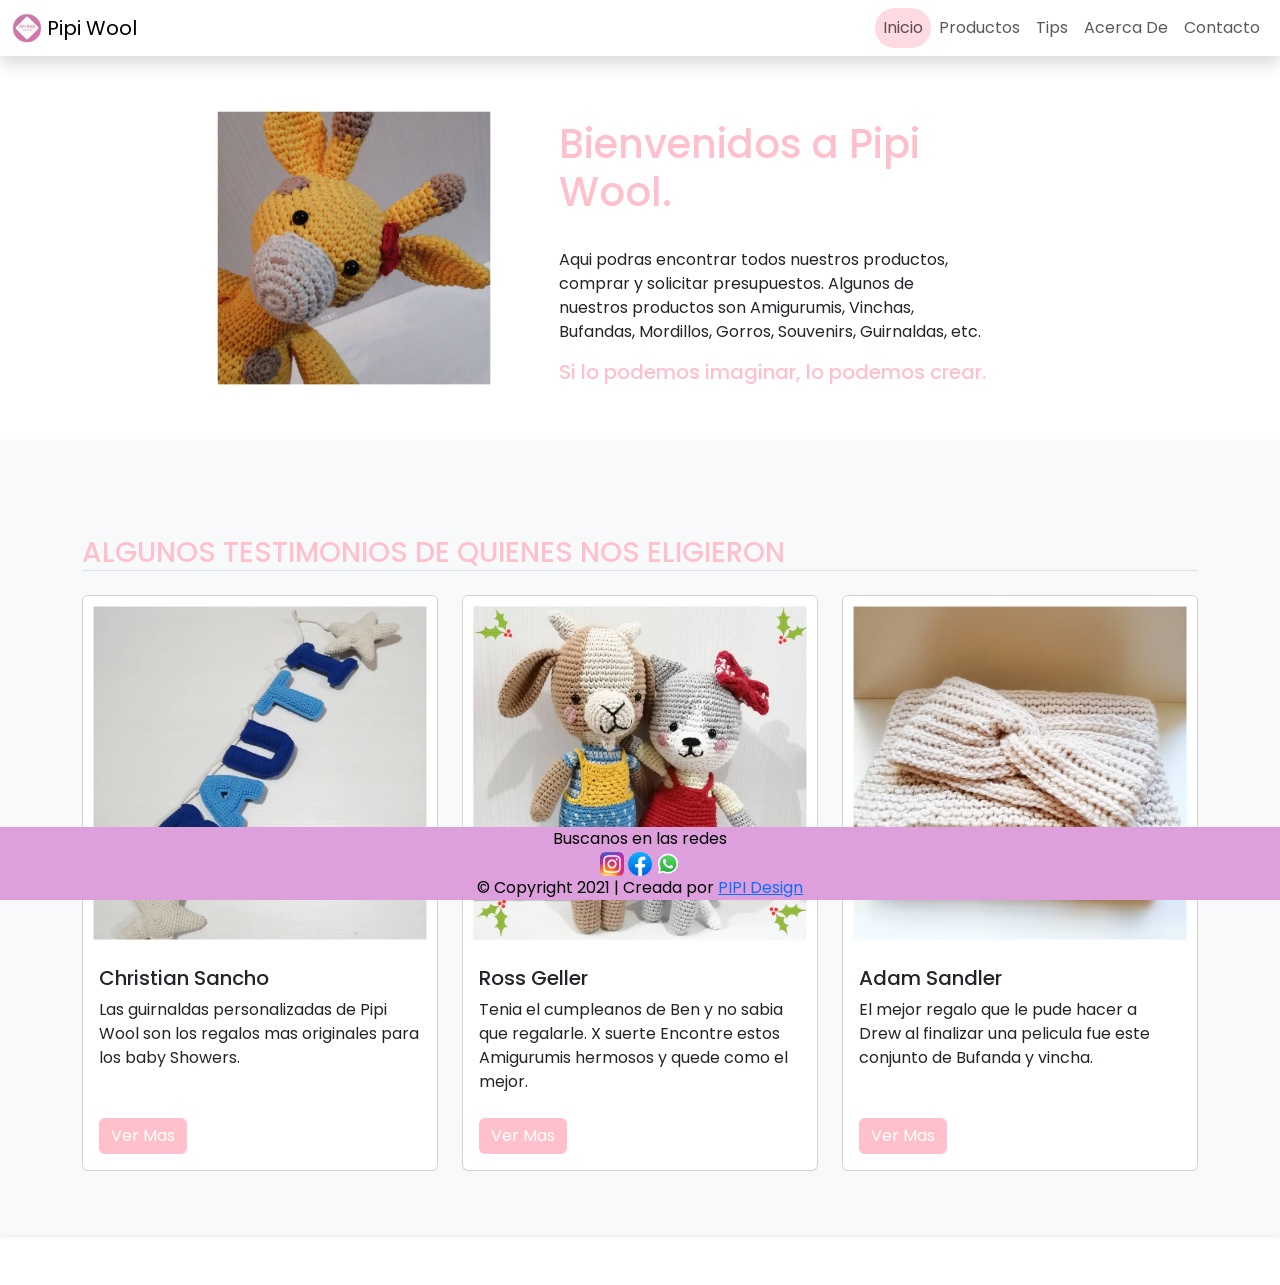
<file: index.html>
<!DOCTYPE html>
<html lang="en">
<head>
    <meta charset="UTF-8">
    <meta http-equiv="X-UA-Compatible" content="IE=edge">
    <meta name="viewport" content="width=device-width, initial-scale=1.0">
    <!-- FUENTE -->
    <link rel="preconnect" href="https://fonts.googleapis.com">
    <link rel="preconnect" href="https://fonts.gstatic.com" crossorigin>
    <link href="https://fonts.googleapis.com/css2?family=Poppins&display=swap" rel="stylesheet">
    <!-- BOOTSTRAP CSS -->
    <link href="https://cdn.jsdelivr.net/npm/bootstrap@5.3.0-alpha1/dist/css/bootstrap.min.css" rel="stylesheet" integrity="sha384-GLhlTQ8iRABdZLl6O3oVMWSktQOp6b7In1Zl3/Jr59b6EGGoI1aFkw7cmDA6j6gD" crossorigin="anonymous">    
    <!-- Page icon -->
    <link rel="shortcut icon" href="img/logo.png" type="image/svg" />
    <!-- MI CSS -->
    <link rel="stylesheet" href="css/style.css" />
    <title>Pipi Wool</title>
    <meta name="description" content="En esta pagina encontraras Amigurumis, gorros, bufandas, vinchas, etc. Todo para regalar o regalarse en crochet.">
    <meta name="keywords" cotent="AMIGURUMI, AMIGURUMIS, PIP WOOL, CROCHET, REGALOS, GIFTS, GORROS, VINCHAS, BUFANDAS, SOUVENIRS, ARTICULOS PARA BEBES, PORTA CHUPETES, MORDILLO " >
    <meta name="google-site-verification" content="S2-0OPHjxPB5Tfh64cEAeTY6LG8CR9HHaj4OeLuI39s" />

</head>
<body >
    <nav class="navbar navbar-expand-lg shadow sticky-top">
        <div class="container-fluid">
            <a class="navbar-brand" href="#">
                <img src="img/logo.png" width="30" height="30" class="d-inline-block align-top" alt="Pipi Wool">
                Pipi Wool
            </a>
            <button class="navbar-toggler" type="button" data-bs-toggle="collapse" data-bs-target="#navbarNav" aria-controls="navbarNav" aria-expanded="false" aria-label="Toggle navigation">
                <span class="navbar-toggler-icon"></span>
            </button>
            <div class="collapse navbar-collapse " id="navbarNav">
                <ul class="navbar-nav ms-auto">
                    <li class="nav-item rounded-pill active">
                        <a class="nav-link" href="index.html">  Inicio  </a>
                    </li>
                    <li class="nav-item rounded-pill">
                        <a class="nav-link" href="pages/productos.html">Productos</a>
                    </li>
                    <li class="nav-item rounded-pill">
                        <a class="nav-link" href="pages/tips.html">Tips</a>
                    </li>
                    <li class="nav-item rounded-pill">
                        <a class="nav-link" href="pages/acerca.html">Acerca De</a>
                    </li>
                    <li class="nav-item rounded-pill" >
                        <a class="nav-link" href="pages/contacto.html">Contacto</a>
                    </li>
                </ul>
            </div>
        </div>
    </nav>

    <!-- seccion principal -->
    <section class="row w-100">
        <div class="row  justify-content-center align-items-center">
            <div class="col-md-3 justify-content-center align-items-center">
                <img src="img/inicio.jpg" alt="Bienvenidos" class="w-100">
            </div>
            <div class="col-md-5 p-5 justify-content-center align-items-center">
              <p><h1>Bienvenidos a Pipi Wool.</h1><br>Aqui podras encontrar todos nuestros productos, comprar y solicitar presupuestos. Algunos de nuestros productos son Amigurumis, Vinchas, Bufandas, Mordillos, Gorros, Souvenirs, Guirnaldas, etc.</p> <h5>Si lo podemos imaginar, lo podemos crear.</h5>
            </div>
        </div>  
    </section>     
    <section class="bg-light pt-5 pb-5 shadow-sm cards">
      <div class="container">
        <div class="row pt-5">
          <div class="col-12">
            <h3 class="text-uppercase border-bottom mb-4">Algunos testimonios de quienes nos eligieron</h3>
          </div>
        </div>
        <div class="row">
          <div class="col-lg-4 mb-3 d-flex align-items-stretch">
            <div class="card">
              <img src="img/card1.jpg" class="card-img-top" alt="Guirnalda">
              <div class="card-body d-flex flex-column">
                <h5 class="card-title">Christian Sancho</h5>
                <p class="card-text mb-4">Las guirnaldas personalizadas de Pipi Wool son los regalos mas originales para los baby Showers.</p>
                <a href="pages/productos.html" class="btn btn-primary mt-auto align-self-start">Ver Mas</a>
              </div>
            </div>
          </div>
          <div class="col-lg-4 mb-3 d-flex align-items-stretch">
            <div class="card">
              <img src="img/card2.jpg" class="card-img-top" alt="Amigurumi">
              <div class="card-body d-flex flex-column">
                <h5 class="card-title">Ross Geller</h5>
                <p class="card-text mb-4">Tenia el cumpleanos de Ben y no sabia que regalarle. X suerte Encontre estos Amigurumis hermosos y quede como el mejor.</p>
                <a href="pages/productos.html" class="btn btn-primary mt-auto align-self-start">Ver Mas</a>
              </div>
            </div>
          </div>
          <div class="col-lg-4 mb-3 d-flex align-items-stretch">
            <div class="card">
              <img src="img/card3.jpg" class="card-img-top" alt="Bufanda y Vincha">
              <div class="card-body d-flex flex-column">
                <h5 class="card-title">Adam Sandler</h5>
                <p class="card-text mb-4">El mejor regalo que le pude hacer a Drew al finalizar una pelicula fue este conjunto de Bufanda y vincha.</p>
                <a href="pages/productos.html" class="btn btn-primary mt-auto align-self-start">Ver Mas</a>
              </div>
            </div>
          </div>
        </div>
      </div>
    </section>
    <!--FOOTER-->
        <footer class="col-md-12 w-100 footer fixed-bottom">
            <div class="footer-sm text-center">
                <div>Buscanos en las redes</div>
                <a href="https://www.instagram.com/pipiwool_uy/" target="blank"><img class="iconoFooter" src="img/Instagram_icon.png" alt="Pipi Wool - Instagram"></i></a>
                <a href="https://www.facebook.com/profile.php?id=100063614766381" target="blank"><img class="iconoFooter" src="img/2021_Facebook_icon.svg.png" alt="Pipi Wool - Facebook"></i></a>
                <a href="https://wa.me/+59898344452" target="blank"><img class="iconoFooter" src="img/what_icon.png" alt="Pipi Wool - Whatsapp"></i></a>
            </div>
            <div class="footer-bottom text-center">
                &copy; Copyright 2021 | Creada por
                <a href="https://github.com/ggrezzi" target="_blank">PIPI Design</a>
                </div>
            </div>
        </footer>
    <!-- BOOTSTRAP JAVASCRIPT FILE -->
    <script src="https://cdn.jsdelivr.net/npm/bootstrap@5.3.0-alpha1/dist/js/bootstrap.bundle.min.js" integrity="sha384-w76AqPfDkMBDXo30jS1Sgez6pr3x5MlQ1ZAGC+nuZB+EYdgRZgiwxhTBTkF7CXvN" crossorigin="anonymous"></script>
</body>
</html>
</file>
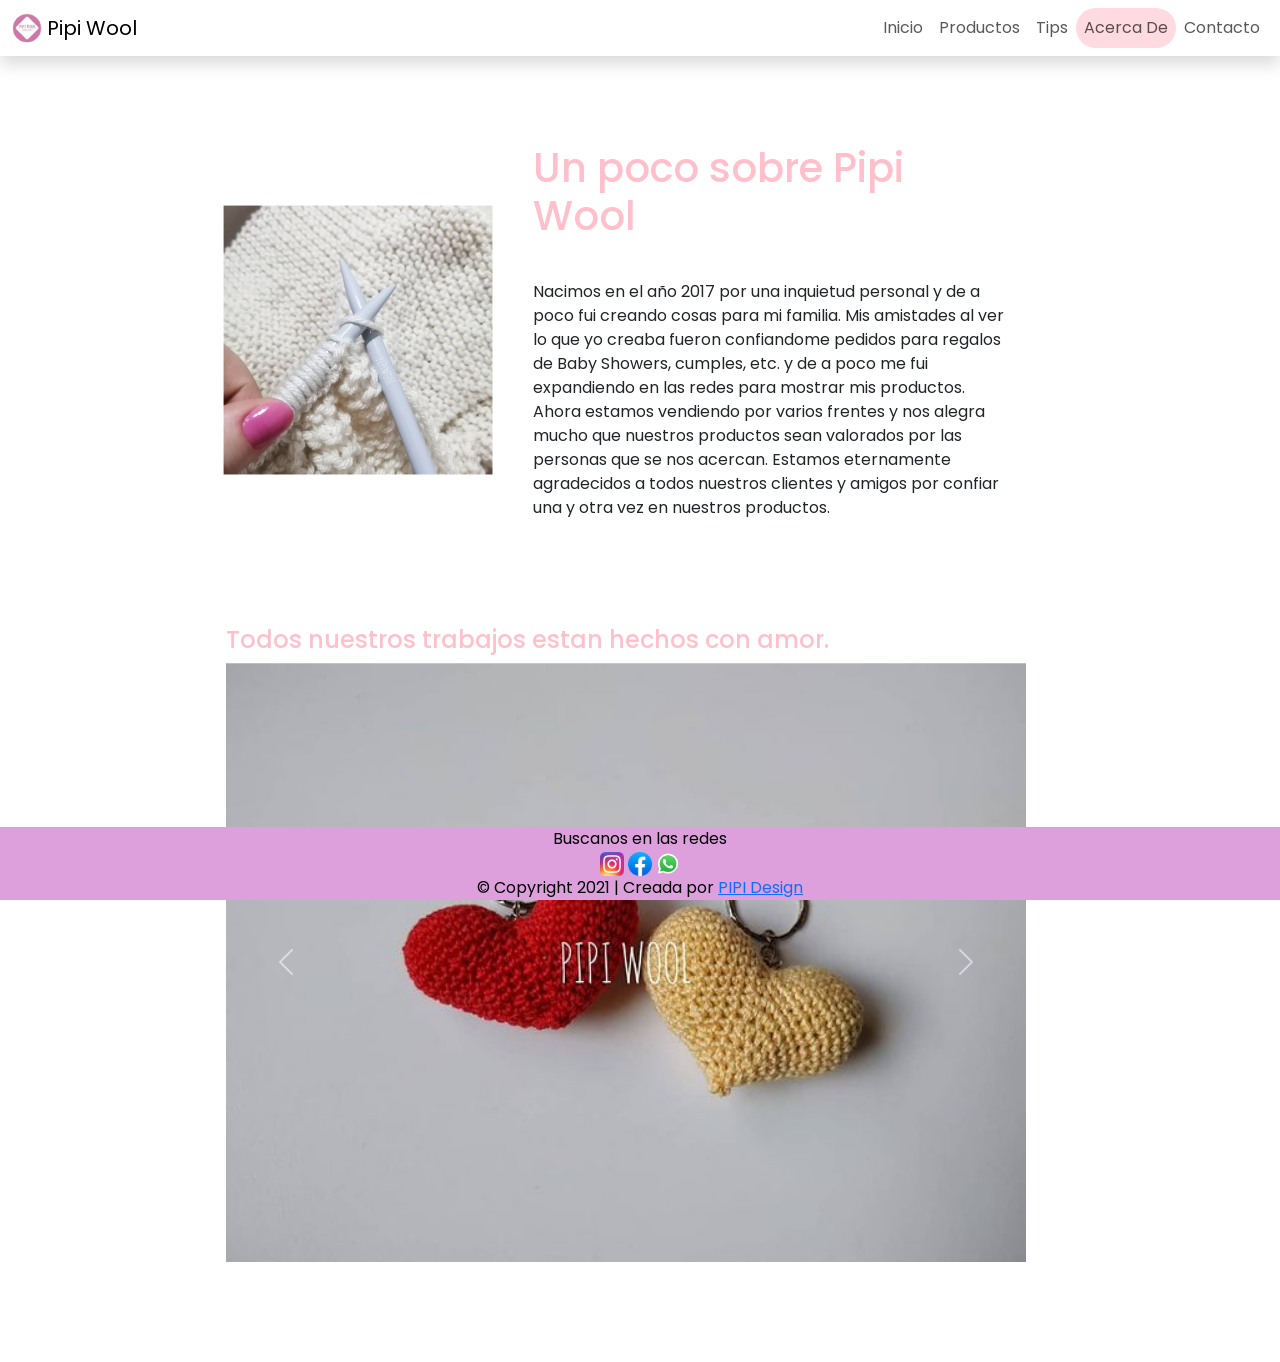
<file: pages/acerca.html>
<!DOCTYPE html>
<html lang="en">
<head>
    <meta charset="UTF-8">
    <meta http-equiv="X-UA-Compatible" content="IE=edge">
    <meta name="viewport" content="width=device-width, initial-scale=1.0">
    <!-- FUENTE -->
    <link rel="preconnect" href="https://fonts.googleapis.com">
    <link rel="preconnect" href="https://fonts.gstatic.com" crossorigin>
    <link href="https://fonts.googleapis.com/css2?family=Poppins&display=swap" rel="stylesheet">
    <!-- BOOTSTRAP CSS -->
    <link href="https://cdn.jsdelivr.net/npm/bootstrap@5.3.0-alpha1/dist/css/bootstrap.min.css" rel="stylesheet" integrity="sha384-GLhlTQ8iRABdZLl6O3oVMWSktQOp6b7In1Zl3/Jr59b6EGGoI1aFkw7cmDA6j6gD" crossorigin="anonymous">    
    <!-- Page icon -->
    <link rel="shortcut icon" href="../img/logo.png" type="image/svg" />
    <!-- MI CSS -->
    <link rel="stylesheet" href="../css/style.css" />
    <title>Pipi Wool - Acerca de</title>
    <meta name="description" content="Acerca de Pipi Wool. Descripcion de nuestros comienzos y carusel con varias imagenes de nuestros productos">
    <meta name="keywords" cotent="AMIGURUMI, AMIGURUMIS, PIP WOOL, CROCHET, REGALOS, GIFTS, GORROS, VINCHAS, BUFANDAS, SOUVENIRS, ARTICULOS PARA BEBES, PORTA CHUPETES, MORDILLO " >
</head>
<body >
    <nav class="navbar navbar-expand-lg sticky-top shadow ">
        <div class="container-fluid">
            <a class="navbar-brand" href="../index.html">
                <img src="../img/logo.png" width="30" height="30" class="d-inline-block align-top" alt="Pipi Wool">
                Pipi Wool
            </a>
            <button class="navbar-toggler" type="button" data-bs-toggle="collapse" data-bs-target="#navbarNav" aria-controls="navbarNav" aria-expanded="false" aria-label="Toggle navigation">
                <span class="navbar-toggler-icon"></span>
            </button>
            <div class="collapse navbar-collapse " id="navbarNav">
                <ul class="navbar-nav ms-auto">
                    <li class="nav-item rounded-pill">
                        <a class="nav-link" href="../index.html">  Inicio  </a>
                    </li>
                    <li class="nav-item rounded-pill">
                        <a class="nav-link" href="productos.html">Productos</a>
                    </li>
                    <li class="nav-item rounded-pill">
                        <a class="nav-link" href="tips.html">Tips</a>
                    </li>
                    <li class="nav-item rounded-pill  active">
                        <a class="nav-link" href="acerca.html">Acerca De</a>
                    </li>
                    <li class="nav-item rounded-pill">
                        <a class="nav-link" href="contacto.html">Contacto</a>
                    </li>
                </ul>
            </div>
        </div>
    </nav>

    <!-- seccion principal -->
    <section class="row w-100 pt-5">
        <div class="row  justify-content-center align-items-center acerca">
            <div class="col-md-3 text-center justify-content-center align-items-center">
                <img src="../img/acerca.jpg" alt="Bienvenidos" class="w-100">
            </div>
            <div class="col-md-5  align-items-center acerca">
                <h1><p>Un poco sobre Pipi Wool</h1><br>Nacimos en el año 2017 por una inquietud personal y de a poco fui creando cosas para mi familia. Mis amistades al ver lo que yo creaba fueron confiandome pedidos para regalos de Baby Showers, cumples, etc. y de a poco me fui expandiendo en las redes para mostrar mis productos. 
                Ahora estamos vendiendo por varios frentes y nos alegra mucho que nuestros productos sean valorados por las personas que se nos acercan. Estamos eternamente agradecidos a todos nuestros clientes y amigos por confiar una y otra vez en nuestros productos.</p>
            </div>
        </div>  
    </section>   
    
    <section class="row w-100 caruselTrabajos">
        <div class="row  justify-content-center align-items-center">
            <div class="col-md-8 align-items-center ">
                <h4>Todos nuestros trabajos estan hechos con amor.</h4>
                <div id="carouselTrabajos" class="carousel slide">
                    <div class="carousel-inner">
                      <div class="carousel-item active">
                        <img src="../img/trabajos1.jpg" class="d-block w-100" alt="Llavero Corazones">
                      </div>
                      <div class="carousel-item">
                        <img src="../img/trabajos2.jpg" class="d-block w-100" alt="Llavero Dona">
                      </div>
                      <div class="carousel-item">
                        <img src="../img/trabajos3.jpg" class="d-block w-100" alt="Llavero PIzza c/Pepperoni">
                      </div>
                      <div class="carousel-item">
                        <img src="../img/trabajos4.jpg" class="d-block w-100" alt="Llaveros Snitch">
                      </div>
                      <div class="carousel-item">
                        <img src="../img/trabajos5.jpg" class="d-block w-100" alt="Llavero Tiburon">
                      </div>
                      <div class="carousel-item">
                        <img src="../img/trabajos6.jpg" class="d-block w-100" alt="Llavero Avion">
                      </div>
                      <div class="carousel-item">
                        <img src="../img/trabajos7.jpg" class="d-block w-100" alt="Llavero Camara de Fotos">
                      </div>
                    </div>
                    <button class="carousel-control-prev" type="button" data-bs-target="#carouselTrabajos" data-bs-slide="prev">
                      <span class="carousel-control-prev-icon" aria-hidden="true"></span>
                      <span class="visually-hidden">Previous</span>
                    </button>
                    <button class="carousel-control-next" type="button" data-bs-target="#carouselTrabajos" data-bs-slide="next">
                      <span class="carousel-control-next-icon" aria-hidden="true"></span>
                      <span class="visually-hidden">Next</span>
                    </button>
                </div>
            </div>
        </div>  
    </section>  
    <!--FOOTER-->
        <footer class="col-md-12 w-100 footer fixed-bottom">
            <div class="footer-sm text-center">
                <div>Buscanos en las redes</div>
                <a href="https://www.instagram.com/pipiwool_uy/" target="blank"><img class="iconoFooter" src="../img/Instagram_icon.png" alt="Pipi Wool - Instagram"></i></a>
                <a href="https://www.facebook.com/profile.php?id=100063614766381" target="blank"><img class="iconoFooter" src="../img/2021_Facebook_icon.svg.png" alt="Pipi Wool - facebook"></i></a>
                <a href="https://wa.me/+59898344452" target="blank"><img class="iconoFooter" src="../img/what_icon.png" alt="Pipi Wool - Whatsapp"></i></a>
            </div>
            <div class="footer-bottom text-center">
                &copy; Copyright 2021 | Creada por
                <a href="https://github.com/ggrezzi" target="_blank">PIPI Design</a>
                </div>
            </div>

        </footer>
    
    <!-- BOOTSTRAP JAVASCRIPT FILE -->
    <script src="https://cdn.jsdelivr.net/npm/bootstrap@5.3.0-alpha1/dist/js/bootstrap.bundle.min.js" integrity="sha384-w76AqPfDkMBDXo30jS1Sgez6pr3x5MlQ1ZAGC+nuZB+EYdgRZgiwxhTBTkF7CXvN" crossorigin="anonymous"></script>
</body>
</html>
</file>
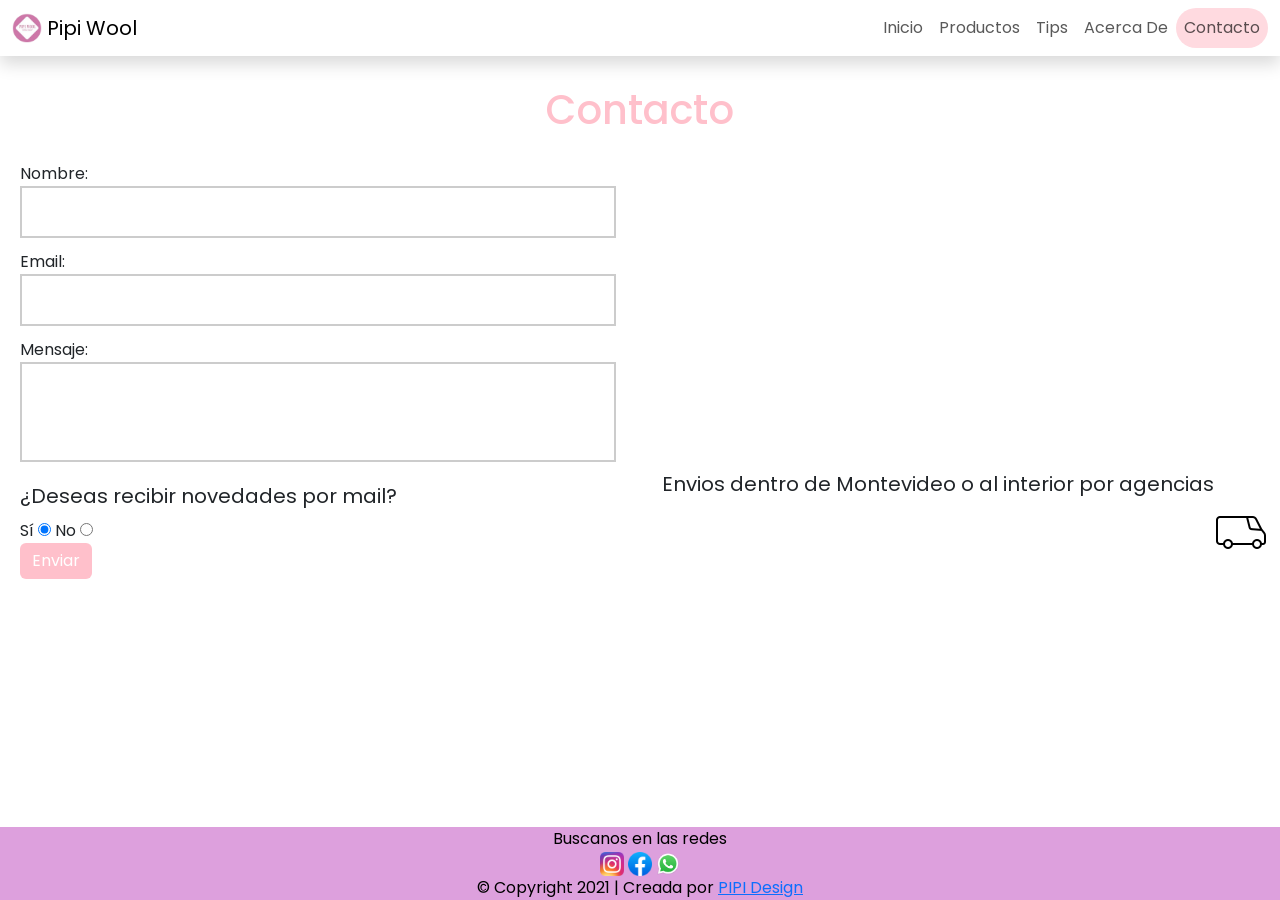
<file: pages/contacto.html>
<!DOCTYPE html>
<html lang="en">
<head>
    <meta charset="UTF-8">
    <meta http-equiv="X-UA-Compatible" content="IE=edge">
    <meta name="viewport" content="width=device-width, initial-scale=1.0">
    <!-- FUENTE -->
    <link rel="preconnect" href="https://fonts.googleapis.com">
    <link rel="preconnect" href="https://fonts.gstatic.com" crossorigin>
    <link href="https://fonts.googleapis.com/css2?family=Poppins&display=swap" rel="stylesheet">
    <!-- BOOTSTRAP CSS -->
    <link href="https://cdn.jsdelivr.net/npm/bootstrap@5.3.0-alpha1/dist/css/bootstrap.min.css" rel="stylesheet" integrity="sha384-GLhlTQ8iRABdZLl6O3oVMWSktQOp6b7In1Zl3/Jr59b6EGGoI1aFkw7cmDA6j6gD" crossorigin="anonymous">    
    <!-- Page icon -->
    <link rel="shortcut icon" href="../img/logo.png" type="image/svg" />
    <!-- MI CSS -->
    <link rel="stylesheet" href="../css/style.css" />
    <title>Pipi Wool - Contacto</title>
    <meta name="description" content="Formulario de Contacto y Mapa.">
    <meta name="keywords" cotent="AMIGURUMI, AMIGURUMIS, PIP WOOL, CROCHET, REGALOS, GIFTS, GORROS, VINCHAS, BUFANDAS, SOUVENIRS, ARTICULOS PARA BEBES, PORTA CHUPETES, MORDILLO " >
</head>
<body >
    <nav class="navbar navbar-expand-lg sticky-top shadow ">
        <div class="container-fluid">
            <a class="navbar-brand" href="../index.html">
                <img src="../img/logo.png" width="30" height="30" class="d-inline-block align-top" alt="Pipi Wool">
                Pipi Wool
            </a>
            <button class="navbar-toggler" type="button" data-bs-toggle="collapse" data-bs-target="#navbarNav" aria-controls="navbarNav" aria-expanded="false" aria-label="Toggle navigation">
                <span class="navbar-toggler-icon"></span>
            </button>
            <div class="collapse navbar-collapse " id="navbarNav">
                <ul class="navbar-nav ms-auto">
                    <li class="nav-item rounded-pill">
                        <a class="nav-link" href="../index.html">  Inicio  </a>
                    </li>
                    <li class="nav-item rounded-pill">
                        <a class="nav-link" href="../pages/productos.html">Productos</a>
                    </li>
                    <li class="nav-item rounded-pill">
                        <a class="nav-link" href="../pages/tips.html">Tips</a>
                    </li>
                    <li class="nav-item rounded-pill">
                        <a class="nav-link" href="../pages/acerca.html">Acerca De</a>
                    </li>
                    <li class="nav-item rounded-pill  active">
                        <a class="nav-link" href="../pages/contacto.html">Contacto</a>
                    </li>
                </ul>
            </div>
        </div>
    </nav>


    <div class="col-md-12 text-center contacto "> <h1>Contacto</h1> </div>
    <div class="row w-100 justify-content-center formulario">
        <div class="col-md-6" id="formulario"> 
            <form action="https://formsubmit.co/gabrielgrezzi@gmail.com" method="post" name="formulario">
            <label for="name">Nombre:</label> 
            <input type="text" name="name" id="name" /><br>
            <label for="mail">Email: </label> 
            <input type="email" name="email" id="mail" /><br>
            <label for="msg">Mensaje: </label> 
            <textarea id="msg" name="message"></textarea>
            <legend>¿Deseas recibir novedades por mail?</legend>
            <label>Sí</label> <input type="radio" name="Novedades" value="Si" checked/>
            <label>No</label> <input type="radio" name="Novedades" value="No"><br> 
            <input type="submit" value="Enviar" class="btn btn-primary mt-auto align-self-start"/>
            </form>
        </div>

    <!--Mapa-->
        
    <div class="col-md-6 mapa justify-content-center">
        
        <iframe class="w-100" src="https://www.google.com/maps/embed?pb=!1m18!1m12!1m3!1d209592.3772727854!2d-56.33755747972858!3d-34.83408703524493!2m3!1f0!2f0!3f0!3m2!1i1024!2i768!4f13.1!3m3!1m2!1s0x959f80ffc63bf7d3%3A0x6b321b2e355bec99!2sMontevideo%2C%20Montevideo%20Department!5e0!3m2!1sen!2suy!4v1678302661778!5m2!1sen!2suy" width="600" height="300" style="border:0;" allowfullscreen="" loading="lazy" referrerpolicy="no-referrer-when-downgrade"></iframe>
        <div id="containerAnimacion"> 
            <legend class="textoVan justify-content-center">Envios dentro de Montevideo o al interior por agencias</legend>   
            <img src="../img/van.png" class="van" alt="Delivery Van"> 
        </div>


    </div>	
    </div>

    <!--FOOTER-->
        <footer class="col-md-12 w-100 footer fixed-bottom">
            <div class="footer-sm text-center">
                <div>Buscanos en las redes</div>
                <a href="https://www.instagram.com/pipiwool_uy/" target="blank"><img class="iconoFooter" src="../img/Instagram_icon.png"  alt="Pipi Wool - Instagram"></i></a>
                <a href="https://www.facebook.com/profile.php?id=100063614766381" target="blank"><img class="iconoFooter" src="../img/2021_Facebook_icon.svg.png"  alt="Pipi Wool - facebook"></i></a>
                <a href="https://wa.me/+59898344452" target="blank"><img class="iconoFooter" src="../img/what_icon.png" alt="Pipi Wool - Whatsapp"></i></a>
            </div>
            <div class="footer-bottom text-center">
                &copy; Copyright 2021 | Creada por
                <a href="https://github.com/ggrezzi" target="_blank">PIPI Design</a>
                </div>
            </div>

        </footer>
    
    <!-- BOOTSTRAP JAVASCRIPT FILE -->
    <script src="https://cdn.jsdelivr.net/npm/bootstrap@5.3.0-alpha1/dist/js/bootstrap.bundle.min.js" integrity="sha384-w76AqPfDkMBDXo30jS1Sgez6pr3x5MlQ1ZAGC+nuZB+EYdgRZgiwxhTBTkF7CXvN" crossorigin="anonymous"></script>
</body>
</html>
</file>
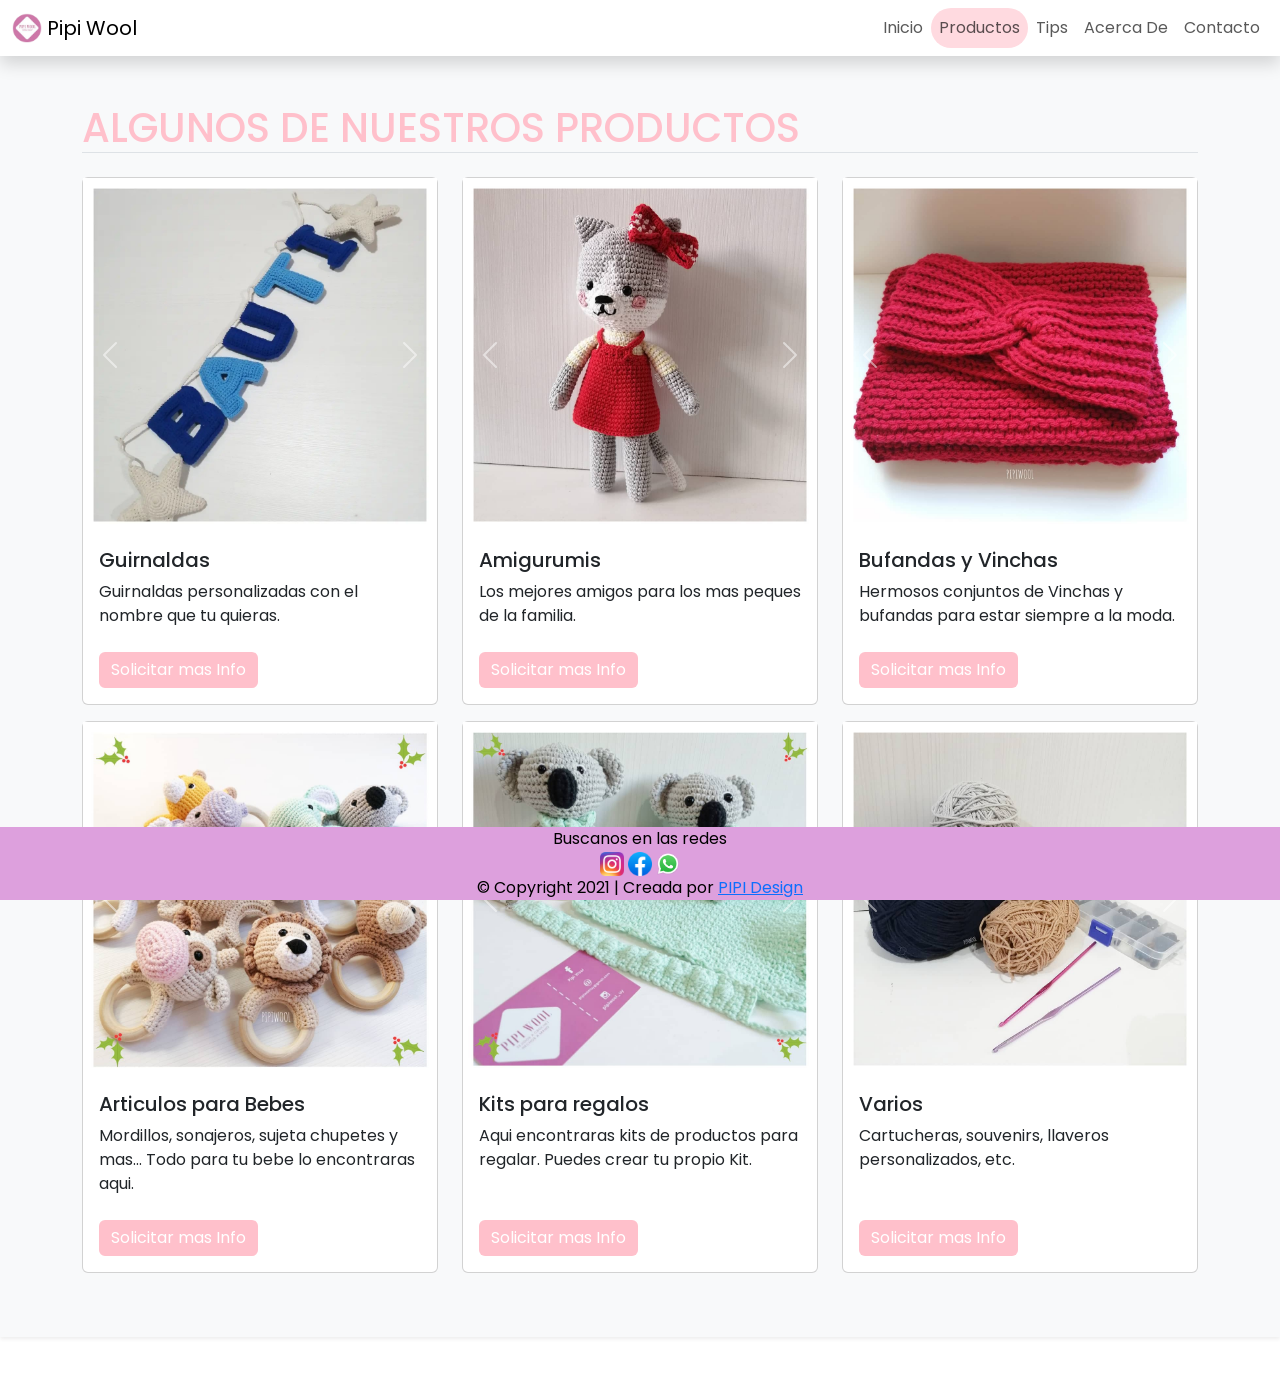
<file: pages/productos.html>
<!DOCTYPE html>
<html lang="en">
<head>
    <meta charset="UTF-8">
    <meta http-equiv="X-UA-Compatible" content="IE=edge">
    <meta name="viewport" content="width=device-width, initial-scale=1.0">
    <!-- FUENTE -->
    <link rel="preconnect" href="https://fonts.googleapis.com">
    <link rel="preconnect" href="https://fonts.gstatic.com" crossorigin>
    <link href="https://fonts.googleapis.com/css2?family=Poppins&display=swap" rel="stylesheet">
    <!-- BOOTSTRAP CSS -->
    <link href="https://cdn.jsdelivr.net/npm/bootstrap@5.3.0-alpha1/dist/css/bootstrap.min.css" rel="stylesheet" integrity="sha384-GLhlTQ8iRABdZLl6O3oVMWSktQOp6b7In1Zl3/Jr59b6EGGoI1aFkw7cmDA6j6gD" crossorigin="anonymous">    
    <!-- Page icon -->
    <link rel="shortcut icon" href="../img/logo.png" type="image/svg" />
    <!-- MI CSS -->
    <link rel="stylesheet" href="../css/style.css" />
    <title>Pipi Wool - Productos</title>
    <meta name="description" content="Pagina de Proeductos. Amigurumis, Vinchas, Kits, etc.">
    <meta name="keywords" cotent="AMIGURUMI, AMIGURUMIS, PIP WOOL, CROCHET, REGALOS, GIFTS, GORROS, VINCHAS, BUFANDAS, SOUVENIRS, ARTICULOS PARA BEBES, PORTA CHUPETES, MORDILLO " >
</head>
<body >
    <nav class="navbar navbar-expand-lg  sticky-top shadow ">
        <div class="container-fluid">
            <a class="navbar-brand" href="../index.html">
                <img src="../img/logo.png" width="30" height="30" class="d-inline-block align-top" alt="Pipi Wool">
                Pipi Wool
            </a>
            <button class="navbar-toggler" type="button" data-bs-toggle="collapse" data-bs-target="#navbarNav" aria-controls="navbarNav" aria-expanded="false" aria-label="Toggle navigation">
                <span class="navbar-toggler-icon"></span>
            </button>
            <div class="collapse navbar-collapse " id="navbarNav">
                <ul class="navbar-nav ms-auto">
                    <li class="nav-item rounded-pill">
                        <a class="nav-link" href="../index.html">  Inicio  </a>
                    </li>
                    <li class="nav-item rounded-pill  active">
                        <a class="nav-link" href="productos.html">Productos</a>
                    </li>
                    <li class="nav-item rounded-pill">
                        <a class="nav-link" href="tips.html">Tips</a>
                    </li>
                    <li class="nav-item rounded-pill">
                        <a class="nav-link" href="acerca.html">Acerca De</a>
                    </li>
                    <li class="nav-item rounded-pill">
                        <a class="nav-link" href="contacto.html">Contacto</a>
                    </li>
                </ul>
            </div>
        </div>
    </nav>
   
    <section class="bg-light pt-5 pb-5 shadow-sm cards">
      <div class="container">
        <div class="row">
          <div class="col-12">
            <h1 class="text-uppercase border-bottom mb-4">Algunos de nuestros productos</h1>
          </div>
        </div>
        <div class="row">
          <!--ADD CLASSES HERE d-flex align-items-stretch-->
          <div class="col-lg-4 mb-3 d-flex align-items-stretch">
            <div class="card">
              <div id="carouselGuirnalda" class="carousel slide">
                <div class="carousel-inner">
                  <div class="carousel-item active">
                    <img src="../img/guirnalda1.jpg" class="d-block w-100" alt="Guirnalda">
                  </div>
                  <div class="carousel-item">
                    <img src="../img/guirnalda2.jpg" class="d-block w-100" alt="Guirnalda">
                  </div>
                  <div class="carousel-item">
                    <img src="../img/guirnalda3.jpg" class="d-block w-100" alt="Guirnalda">
                  </div>
                </div>
                <button class="carousel-control-prev" type="button" data-bs-target="#carouselGuirnalda" data-bs-slide="prev">
                  <span class="carousel-control-prev-icon" aria-hidden="true"></span>
                  <span class="visually-hidden">Previous</span>
                </button>
                <button class="carousel-control-next" type="button" data-bs-target="#carouselGuirnalda" data-bs-slide="next">
                  <span class="carousel-control-next-icon" aria-hidden="true"></span>
                  <span class="visually-hidden">Next</span>
                </button>
              </div>
              <div class="card-body d-flex flex-column">
                <h5 class="card-title">Guirnaldas</h5>
                <p class="card-text mb-4">Guirnaldas personalizadas con el nombre que tu quieras.</p>
                <a target="_blank" href="https://wa.me/+59898344452?text=Hola.%20Estoy%20insteresado%20en%20una%20guirnalda.%20El%20nombre%20que%20deseo%20es%20(INSERTAR%20NOMBRE)%20y%20los%20colores%20de%20las%20letras%20quisiera%20(AGREGAR%20MAXIMO%203%20COLORES)" class="btn btn-primary mt-auto align-self-start">Solicitar mas Info</a>
              </div>
            </div>
          </div>
          <!--ADD CLASSES HERE d-flex align-items-stretch-->
          <div class="col-lg-4 mb-3 d-flex align-items-stretch">
            <div class="card">
              <div id="carouselAmigurumis" class="carousel slide">
                <div class="carousel-inner">
                  <div class="carousel-item active">
                    <img src="../img/ami1.jpg" class="d-block w-100" alt="Amigurumis">
                  </div>
                  <div class="carousel-item">
                    <img src="../img/ami2.jpg" class="d-block w-100" alt="Amigurumis">
                  </div>
                  <div class="carousel-item">
                    <img src="../img/ami3.jpg" class="d-block w-100" alt="Amigurumis">
                  </div>
                </div>
                <button class="carousel-control-prev" type="button" data-bs-target="#carouselAmigurumis" data-bs-slide="prev">
                  <span class="carousel-control-prev-icon" aria-hidden="true"></span>
                  <span class="visually-hidden">Previous</span>
                </button>
                <button class="carousel-control-next" type="button" data-bs-target="#carouselAmigurumis" data-bs-slide="next">
                  <span class="carousel-control-next-icon" aria-hidden="true"></span>
                  <span class="visually-hidden">Next</span>
                </button>
              </div>
              <div class="card-body d-flex flex-column">
                <h5 class="card-title">Amigurumis</h5>
                <p class="card-text mb-4">Los mejores amigos para los mas peques de la familia.</p>
                <a target="_blank" href="https://wa.me/+59898344452?text=Hola.%20Estoy%20buscando%20un%20amigurumi.%20Quisiera%20saber%20cuales%20hay%20disponibles.%20Desde%20ya%20muchas%20gracias." class="btn btn-primary mt-auto align-self-start">Solicitar mas Info</a>
              </div>
            </div>
          </div>
          <!--ADD CLASSES HERE d-flex align-items-stretch-->
          <div class="col-lg-4 mb-3 d-flex align-items-stretch">
            <div class="card">
              <div id="carouselBufandas" class="carousel slide">
                <div class="carousel-inner">
                  <div class="carousel-item active">
                    <img src="../img/buf1.jpg" class="d-block w-100" alt="Bufanda y Vincha">
                  </div>
                  <div class="carousel-item">
                    <img src="../img/buf2.jpg" class="d-block w-100" alt="Bufanda y Vincha">
                  </div>
                  <div class="carousel-item">
                    <img src="../img/buf3.jpg" class="d-block w-100" alt="Bufanda y Vincha">
                  </div>
                </div>
                <button class="carousel-control-prev" type="button" data-bs-target="#carouselBufandas" data-bs-slide="prev">
                  <span class="carousel-control-prev-icon" aria-hidden="true"></span>
                  <span class="visually-hidden">Previous</span>
                </button>
                <button class="carousel-control-next" type="button" data-bs-target="#carouselBufandas" data-bs-slide="next">
                  <span class="carousel-control-next-icon" aria-hidden="true"></span>
                  <span class="visually-hidden">Next</span>
                </button>
              </div>
              <div class="card-body d-flex flex-column">
                <h5 class="card-title">Bufandas y Vinchas</h5>
                <p class="card-text mb-4">Hermosos conjuntos de Vinchas y bufandas para estar siempre a la moda.</p>
                <a target="_blank" href="https://wa.me/+59898344452?text=Hola.%20Quisiera%20mas%20informacion%20sobre%20los%20sets%20de%20bufandas%20y%20vinchas.%20Desde%20ya%20muchas%20gracias." class="btn btn-primary mt-auto align-self-start">Solicitar mas Info</a>
              </div>
            </div>
          </div>
        </div>
      </div>

      <div class="container">
        <div class="row">
          <!--ADD CLASSES HERE d-flex align-items-stretch-->
          <div class="col-lg-4 mb-3 d-flex align-items-stretch">
            <div class="card">
              <div id="carouselBebes" class="carousel slide">
                <div class="carousel-inner">
                  <div class="carousel-item active">
                    <img src="../img/baby1.jpg" class="d-block w-100" alt="Articulos Bebe">
                  </div>
                <div class="carousel-item">
                  <img src="../img/baby2.jpg" class="d-block w-100" alt="Articulos Bebe">
                </div>
                <div class="carousel-item">
                  <img src="../img/baby3.jpg" class="d-block w-100" alt="Articulos Bebe">
                </div>
              </div>
              <button class="carousel-control-prev" type="button" data-bs-target="#carouselBebes" data-bs-slide="prev">
                <span class="carousel-control-prev-icon" aria-hidden="true"></span>
                <span class="visually-hidden">Previous</span>
              </button>
              <button class="carousel-control-next" type="button" data-bs-target="#carouselBebes" data-bs-slide="next">
                <span class="carousel-control-next-icon" aria-hidden="true"></span>
                <span class="visually-hidden">Next</span>
              </button>
            </div>
            <div class="card-body d-flex flex-column">
              <h5 class="card-title">Articulos para Bebes</h5>
              <p class="card-text mb-4">Mordillos, sonajeros, sujeta chupetes y mas... Todo para tu bebe lo encontraras aqui.</p>
              <a target="_blank" href="https://wa.me/+59898344452?text=Hola.%20Quisiera%20mas%20informacion%20sobre%20los%20articulos%20de%20bebes.%20Desde%20ya%20muchas%20gracias." class="btn btn-primary mt-auto align-self-start">Solicitar mas Info</a>
            </div>
          </div>
        </div>
        <!--ADD CLASSES HERE d-flex align-items-stretch-->
        <div class="col-lg-4 mb-3 d-flex align-items-stretch">
          <div class="card">
            <div id="carouselKits" class="carousel slide">
              <div class="carousel-inner">
                <div class="carousel-item active">
                  <img src="../img/kit1.jpg" class="d-block w-100" alt="Kits para Regalo">
                </div>
                <div class="carousel-item">
                  <img src="../img/kit2.jpg" class="d-block w-100" alt="Kits para Regalo">
                </div>
                <div class="carousel-item">
                  <img src="../img/kit3.jpg" class="d-block w-100" alt="Kits para Regalo">
                </div>
              </div>
              <button class="carousel-control-prev" type="button" data-bs-target="#carouselKits" data-bs-slide="prev">
                <span class="carousel-control-prev-icon" aria-hidden="true"></span>
                <span class="visually-hidden">Previous</span>
              </button>
              <button class="carousel-control-next" type="button" data-bs-target="#carouselKits" data-bs-slide="next">
                <span class="carousel-control-next-icon" aria-hidden="true"></span>
                <span class="visually-hidden">Next</span>
              </button>
            </div>
            <div class="card-body d-flex flex-column">
              <h5 class="card-title">Kits para regalos</h5>
              <p class="card-text mb-4">Aqui encontraras kits de productos para regalar. Puedes crear tu propio Kit.</p>
              <a target="_blank" href="https://wa.me/+59898344452?text=Hola.%20Quisiera%20mas%20informacion%20sobre%20los%20kits%20de%20regalos.%20Desde%20ya%20muchas%20gracias." class="btn btn-primary mt-auto align-self-start">Solicitar mas Info</a>
            </div>
          </div>
        </div>
        <!--ADD CLASSES HERE d-flex align-items-stretch-->
        <div class="col-lg-4 mb-3 d-flex align-items-stretch">
          <div class="card">
            <div id="carouselVarios" class="carousel slide">
              <div class="carousel-inner">
                <div class="carousel-item active">
                  <img src="../img/varios1.jpg" class="d-block w-100" alt="Articulos Varios">
                </div>
                <div class="carousel-item">
                  <img src="../img/varios2.jpg" class="d-block w-100" alt="Articulos Varios">
                </div>
                <div class="carousel-item">
                  <img src="../img/varios3.jpg" class="d-block w-100" alt="Articulos Varios">
                </div>
              </div>
                <button class="carousel-control-prev" type="button" data-bs-target="#carouselVarios" data-bs-slide="prev">
                <span class="carousel-control-prev-icon" aria-hidden="true"></span>
                <span class="visually-hidden">Previous</span>
              </button>
              <button class="carousel-control-next" type="button" data-bs-target="#carouselVarios" data-bs-slide="next">
                <span class="carousel-control-next-icon" aria-hidden="true"></span>
                <span class="visually-hidden">Next</span>
              </button>
            </div>
            <div class="card-body d-flex flex-column">
              <h5 class="card-title">Varios</h5>
              <p class="card-text mb-4">Cartucheras, souvenirs, llaveros personalizados, etc.</p>
              <a target="_blank" href="https://wa.me/+59898344452?text=Hola.%20Quisiera%20mas%20informacion%20sobre%20los%20(INGRESE ARTICULO DESEADO).%20Desde%20ya%20muchas%20gracias." class="btn btn-primary mt-auto align-self-start">Solicitar mas Info</a>
            </div>
          </div>
        </div>
      </div>
    </section>
 

    <!--FOOTER-->
    <footer class="col-md-12 w-100 footer fixed-bottom">
      <div class="footer-sm text-center">
          <div>Buscanos en las redes</div>
          <a href="https://www.instagram.com/pipiwool_uy/" target="blank"><img class="iconoFooter" src="../img/Instagram_icon.png" alt="Pipi Wool - Instagram"></i></a>
          <a href="https://www.facebook.com/profile.php?id=100063614766381" target="blank"><img class="iconoFooter" src="../img/2021_Facebook_icon.svg.png" alt="Pipi Wool - Facebook"></i></a>
          <a href="https://wa.me/+59898344452" target="blank"><img class="iconoFooter" src="../img/what_icon.png" alt="Pipi Wool - Whatsapp"></i></a>
      </div>
      <div class="footer-bottom text-center">
          &copy; Copyright 2021 | Creada por
          <a target="_blank" href="https://github.com/ggrezzi">PIPI Design</a>
          </div>
      </div>

  </footer>
    
    <!-- BOOTSTRAP JAVASCRIPT FILE -->
    <script src="https://cdn.jsdelivr.net/npm/bootstrap@5.3.0-alpha1/dist/js/bootstrap.bundle.min.js" integrity="sha384-w76AqPfDkMBDXo30jS1Sgez6pr3x5MlQ1ZAGC+nuZB+EYdgRZgiwxhTBTkF7CXvN" crossorigin="anonymous"></script>
</body>
</html>
</file>
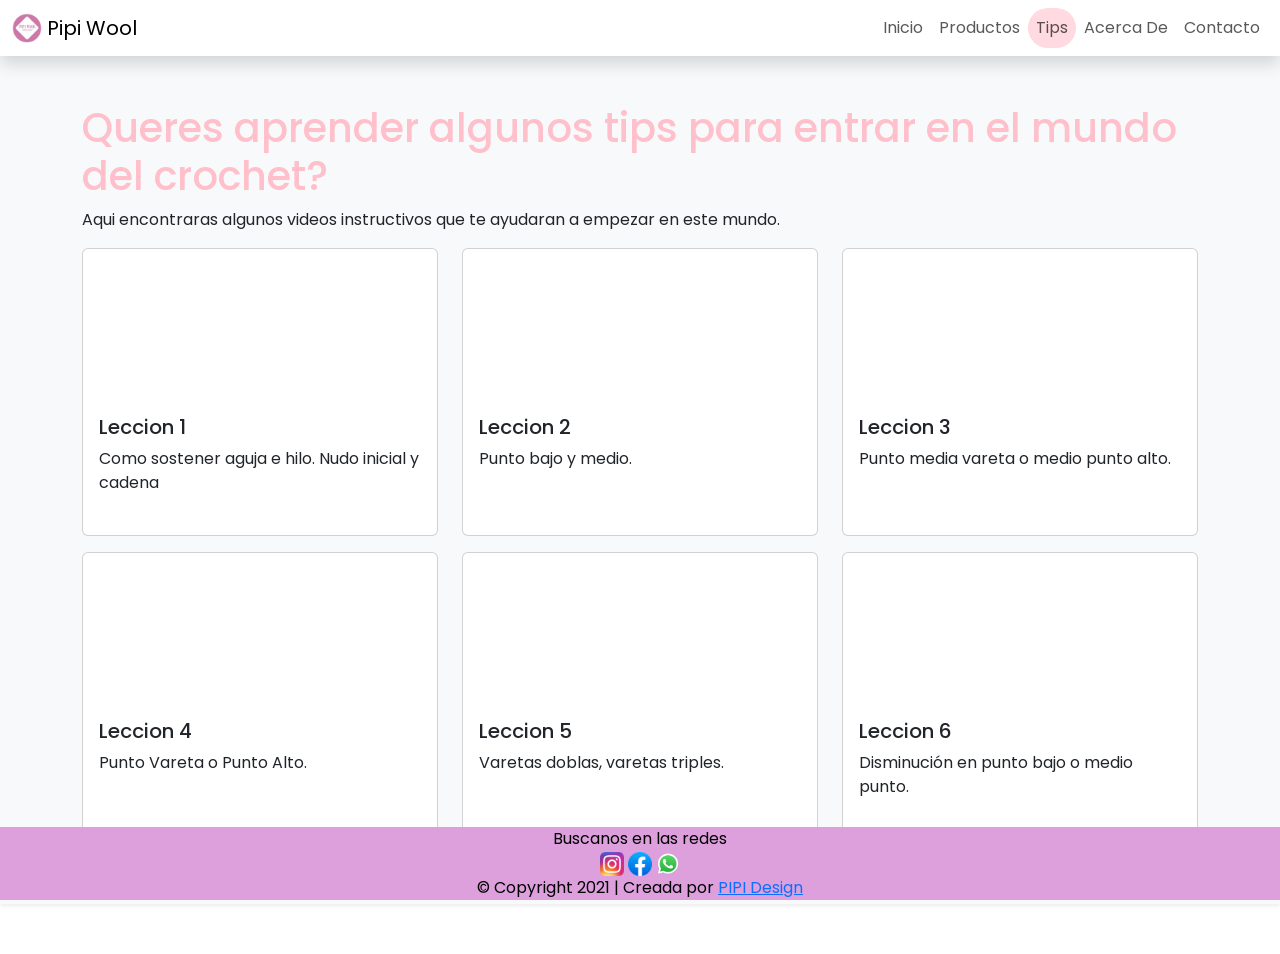
<file: pages/tips.html>
<!DOCTYPE html>
<html lang="en">
<head>
    <meta charset="UTF-8">
    <meta http-equiv="X-UA-Compatible" content="IE=edge">
    <meta name="viewport" content="width=device-width, initial-scale=1.0">
    <!-- FUENTE -->
    <link rel="preconnect" href="https://fonts.googleapis.com">
    <link rel="preconnect" href="https://fonts.gstatic.com" crossorigin>
    <link href="https://fonts.googleapis.com/css2?family=Poppins&display=swap" rel="stylesheet">
    <!-- BOOTSTRAP CSS -->
    <link href="https://cdn.jsdelivr.net/npm/bootstrap@5.3.0-alpha1/dist/css/bootstrap.min.css" rel="stylesheet" integrity="sha384-GLhlTQ8iRABdZLl6O3oVMWSktQOp6b7In1Zl3/Jr59b6EGGoI1aFkw7cmDA6j6gD" crossorigin="anonymous">    
    <!-- Page icon -->
    <link rel="shortcut icon" href="../img/logo.png" type="image/svg" />
    <!-- MI CSS -->
    <link rel="stylesheet" href="../css/style.css" />
    <title>Pipi Wool - Tips</title>
    <meta name="description" content="Pagina con tips para empezar en el mundo delcrochet.">
    <meta name="keywords" cotent="AMIGURUMI, AMIGURUMIS, PIP WOOL, CROCHET, REGALOS, GIFTS, GORROS, VINCHAS, BUFANDAS, SOUVENIRS, ARTICULOS PARA BEBES, PORTA CHUPETES, MORDILLO " >
</head>
<body >
    <nav class="navbar navbar-expand-lg  shadow sticky-top">
        <div class="container-fluid">
            <a class="navbar-brand" href="../index.html">
                <img src="../img/logo.png" width="30" height="30" class="d-inline-block align-top" alt="Pipi Wool">
                Pipi Wool
            </a>
            <button class="navbar-toggler" type="button" data-bs-toggle="collapse" data-bs-target="#navbarNav" aria-controls="navbarNav" aria-expanded="false" aria-label="Toggle navigation">
                <span class="navbar-toggler-icon"></span>
            </button>
            <div class="collapse navbar-collapse " id="navbarNav">
                <ul class="navbar-nav ms-auto">
                    <li class="nav-item rounded-pill">
                        <a class="nav-link" href="../index.html">Inicio</a>
                    </li>
                    <li class="nav-item rounded-pill">
                        <a class="nav-link" href="../pages/productos.html">Productos</a>
                    </li>
                    <li class="nav-item rounded-pill  active">
                        <a class="nav-link" href="../pages/tips.html">Tips</a>
                    </li>
                    <li class="nav-item rounded-pill">
                        <a class="nav-link" href="../pages/acerca.html">Acerca De</a>
                    </li>
                    <li class="nav-item rounded-pill">
                        <a class="nav-link" href="../pages/contacto.html">Contacto</a>
                    </li>
                </ul>
            </div>
        </div>
    </nav>

    <!-- seccion principal -->
        <section class="bg-light pt-5 pb-5 shadow-sm cards">
            <div class="container">
                <div class="row"><h1>Queres aprender algunos tips para entrar en el mundo del crochet?</h1><p>Aqui encontraras algunos videos instructivos que te ayudaran a empezar en este mundo.</p></div>
                <div class="row">
                  <!--ADD CLASSES HERE d-flex align-items-stretch-->
                  <div class="col-lg-4 mb-3 d-flex align-items-stretch">
                    <div class="card w-100">
                      <iframe src="https://www.youtube.com/embed/4wZS3_f6stE?list=PLACjucZ3g98XjqnTMulUjfZ1tYBjoUpc9" title="Crochet para principiantes: Primeros pasos, nudo de inicio y cadenas." frameborder="0" allow="accelerometer; autoplay; clipboard-write; encrypted-media; gyroscope; picture-in-picture; web-share" allowfullscreen></iframe>
                      <div class="card-body d-flex flex-column">
                        <h5 class="card-title">Leccion 1</h5>
                        <p class="card-text mb-4">Como sostener aguja e hilo. Nudo inicial y cadena</p>
                      </div>
                    </div>
                  </div>
                  <!--ADD CLASSES HERE d-flex align-items-stretch-->
                  <div class="col-lg-4 mb-3 d-flex align-items-stretch">
                    <div class="card w-100">
                      <iframe src="https://www.youtube.com/embed/KHxUbnyuavg?list=PLACjucZ3g98XjqnTMulUjfZ1tYBjoUpc9" title="Crochet para principiantes: punto bajo" frameborder="0" allow="accelerometer; autoplay; clipboard-write; encrypted-media; gyroscope; picture-in-picture; web-share" allowfullscreen></iframe>
                      <div class="card-body d-flex flex-column">
                        <h5 class="card-title">Leccion 2</h5>
                        <p class="card-text mb-4">Punto bajo y medio.</p>
                      </div>
                    </div>
                  </div>
                  <!--ADD CLASSES HERE d-flex align-items-stretch-->
                  <div class="col-lg-4 mb-3 d-flex align-items-stretch">
                    <div class="card w-100">
                      <iframe src="https://www.youtube.com/embed/nXtWMlcEhFY?list=PLACjucZ3g98XjqnTMulUjfZ1tYBjoUpc9" title="Crochet para principiantes: punto media vareta o medio punto alto" frameborder="0" allow="accelerometer; autoplay; clipboard-write; encrypted-media; gyroscope; picture-in-picture; web-share" allowfullscreen></iframe>
                      <div class="card-body d-flex flex-column">
                        <h5 class="card-title">Leccion 3</h5>
                        <p class="card-text mb-4">Punto media vareta o medio punto alto.</p>
                      </div>
                    </div>
                  </div>
                </div>
              </div>
              <div class="container">
                <div class="row">
                  <!--ADD CLASSES HERE d-flex align-items-stretch-->
                  <div class="col-lg-4 mb-3 d-flex align-items-stretch">
                    <div class="card w-100">
                      <iframe  src="https://www.youtube.com/embed/eJpJCsl8Wyw?list=PLACjucZ3g98XjqnTMulUjfZ1tYBjoUpc9" title="Crochet para principiantes: Punto Vareta o Punto Alto" frameborder="0" allow="accelerometer; autoplay; clipboard-write; encrypted-media; gyroscope; picture-in-picture; web-share" allowfullscreen></iframe>
                      <div class="card-body d-flex flex-column">
                        <h5 class="card-title">Leccion 4</h5>
                        <p class="card-text mb-4">Punto Vareta o Punto Alto.</p>
                      </div>
                    </div>
                  </div>
                  <!--ADD CLASSES HERE d-flex align-items-stretch-->
                  <div class="col-lg-4 mb-3 d-flex align-items-stretch">
                    <div class="card w-100">
                        <iframe src="https://www.youtube.com/embed/XKM2nSwJL5A?list=PLACjucZ3g98XjqnTMulUjfZ1tYBjoUpc9" title="Crochet para principiantes: Varetas dobles, varetas triples." frameborder="0" allow="accelerometer; autoplay; clipboard-write; encrypted-media; gyroscope; picture-in-picture; web-share" allowfullscreen></iframe>
                      <div class="card-body d-flex flex-column">
                        <h5 class="card-title">Leccion 5</h5>
                        <p class="card-text mb-4">Varetas doblas, varetas triples.</p>
                      </div>
                    </div>
                  </div>
                  <!--ADD CLASSES HERE d-flex align-items-stretch-->
                  <div class="col-lg-4 mb-3 d-flex align-items-stretch">
                    <div class="card w-100">
                        <iframe src="https://www.youtube.com/embed/6fXpGm5bGHU?list=PLACjucZ3g98XjqnTMulUjfZ1tYBjoUpc9" title="Crochet para principiantes: Disminución en punto bajo o medio punto" frameborder="0" allow="accelerometer; autoplay; clipboard-write; encrypted-media; gyroscope; picture-in-picture; web-share" allowfullscreen></iframe>
                      <div class="card-body d-flex flex-column">
                        <h5 class="card-title">Leccion 6</h5>
                        <p class="card-text mb-4">Disminución en punto bajo o medio punto.</p>
                      </div>
                    </div>
                  </div>
                </div>
              </div>
          </section>
    <!--FOOTER-->
        <footer class="col-md-12 w-100 footer fixed-bottom">
            <div class="footer-sm text-center">
                <div>Buscanos en las redes</div>
                <a href="https://www.instagram.com/pipiwool_uy/" target="blank"><img src="../img/Instagram_icon.png"  class="iconoFooter" alt="Pipi Wool - Instagram"></i></a>
                <a href="https://www.facebook.com/profile.php?id=100063614766381" target="blank"><img src="../img/2021_Facebook_icon.svg.png" class="iconoFooter" alt="Pipi Wool - Facebook"></i></a>
                <a href="https://wa.me/+59898344452" target="blank"><img src="../img/what_icon.png" class="iconoFooter" alt="Pipi Wool - Whatsapp"></i></a>
            </div>
            <div class="footer-bottom text-center">
                &copy; Copyright 2021 | Creada por
                <a href="https://github.com/ggrezzi" target="_blank">PIPI Design</a>
                </div>
            </div>

        </footer>
    
    <!-- BOOTSTRAP JAVASCRIPT FILE -->
    <script src="https://cdn.jsdelivr.net/npm/bootstrap@5.3.0-alpha1/dist/js/bootstrap.bundle.min.js" integrity="sha384-w76AqPfDkMBDXo30jS1Sgez6pr3x5MlQ1ZAGC+nuZB+EYdgRZgiwxhTBTkF7CXvN" crossorigin="anonymous"></script>
</body>
</html>
</file>
<file: css/style.css>
/* importacion info CSS de la NAvBar y del Footer*/ /* Agregado color de fondo rosado en la barra de navegacion*/
nav {
  background-color: rgb(255, 255, 255);
}

@media only screen and (min-width: 728px) {
  li:hover {
    font-style: italic;
    font-weight: 600;
  }
  /* efecto boton*/
  .nav-item:hover {
    box-shadow: 1px 1px 5px #FABCE9;
  }
  .nav-item:active {
    box-shadow: 1px 1px 5px #FABCE9 inset;
  }
  .imagenAcerca {
    height: 300px;
  }
}
@media only screen and (max-width: 727px) {
  li:active {
    background-color: rgb(253, 162, 205);
  }
  .nav-link {
    text-align: center;
  }
}
/*Color del boton por defecto cuando la pagina es la activa*/
.active {
  background-color: rgb(255, 218, 224);
}

/*Formato pastillas de la barra de navegacion*/
.rounded-pill {
  color: rgb(255, 218, 224);
  cursor: pointer;
  position: relative;
  overflow: hidden;
  transition: all 0.5s;
}

/*Efecto llenado rosado cuando se mueve el mouse sobre el boton*/
.rounded-pill:before {
  content: "";
  position: absolute;
  top: 0;
  left: 0;
  height: 0%;
  width: 100%;
  background-color: rgb(255, 218, 224);
  z-index: -1;
  border-radius: 0 0 50% 50%;
  transition: all 0.5s;
}

.rounded-pill:hover:before {
  height: 190%;
}

/*Agregado color de la marca al fondo del footer*/
.footer {
  background-color: plum;
  color: black;
}

.iconoFooter {
  height: 24px;
}

/*Seteo que aplica a todas las webs*/
* {
  margin: 0;
  padding: 0;
  box-sizing: border-box;
  font-family: "Poppins", sans-serif;
}

/*Margen para que la web no quede oculta en la navbar o en el footer*/
.inicio {
  padding-top: 50px;
  padding-bottom: 50px;
}

/* color elegido por la marca para los titulos*/
h1, h2, h3, h5, h4, h6 {
  color: pink;
}

/*cambio de los valores de btn_primary para usar los de la marca*/
.btn-primary {
  background-color: pink;
  border: 0px;
}
.btn-primary:hover {
  background-color: rgb(255, 218, 224);
}

/*formato formularios*/
input[type=text], [type=email], textarea {
  width: 100%;
  padding: 12px 20px;
  margin: 0px 20px 12px 0px;
  display: inline-block;
  border: 2px solid #ccc;
  box-sizing: border-box;
}

textarea {
  height: 100px;
  box-sizing: border-box;
  resize: none;
}

input[type=text], [type=email], textarea:focus {
  outline-color: #D77948;
}

.formulario, .acerca {
  padding: 20px;
}

/*animacion Van y texto*/
@keyframes Van {
  0% {
    left: 0px;
    top: 0px;
  }
  100% {
    left: 45vw;
    top: 0px;
  }
}
@keyframes textoVan {
  0% {
    opacity: 0;
  }
  90% {
    opacity: 0;
  }
  100% {
    opacity: 1;
  }
}
/* Elemento al que se le aplica la animacion*/
#containerAnimacion .van {
  position: relative;
  animation-name: Van;
  animation-duration: 5s;
  animation-play-state: p;
  animation-iteration-count: 1;
  animation-fill-mode: forwards;
  padding-bottom: 50px;
}

#containerAnimacion .textoVan {
  position: relative;
  animation-name: textoVan;
  animation-duration: 3s;
  animation-play-state: running;
  animation-fill-mode: forwards;
  animation-iteration-count: 1;
}

.textoVan {
  opacity: 0;
  display: flex;
  text-align: right;
}

/* formato para mensajes debajo de mapa y formulario*/
legend {
  font-size: 1.25rem;
}

/* Margenes usdos en varias paginas para que no queden ocultos o pegados a la barra de nav o al pie de pagina*/
.cards {
  margin-bottom: 50px;
}

.caruselTrabajos {
  padding-top: 50px;
  margin-bottom: 100px;
  padding-left: 20px;
}

.contacto {
  padding-top: 30px;
}

/*# sourceMappingURL=style.css.map */
</file>
